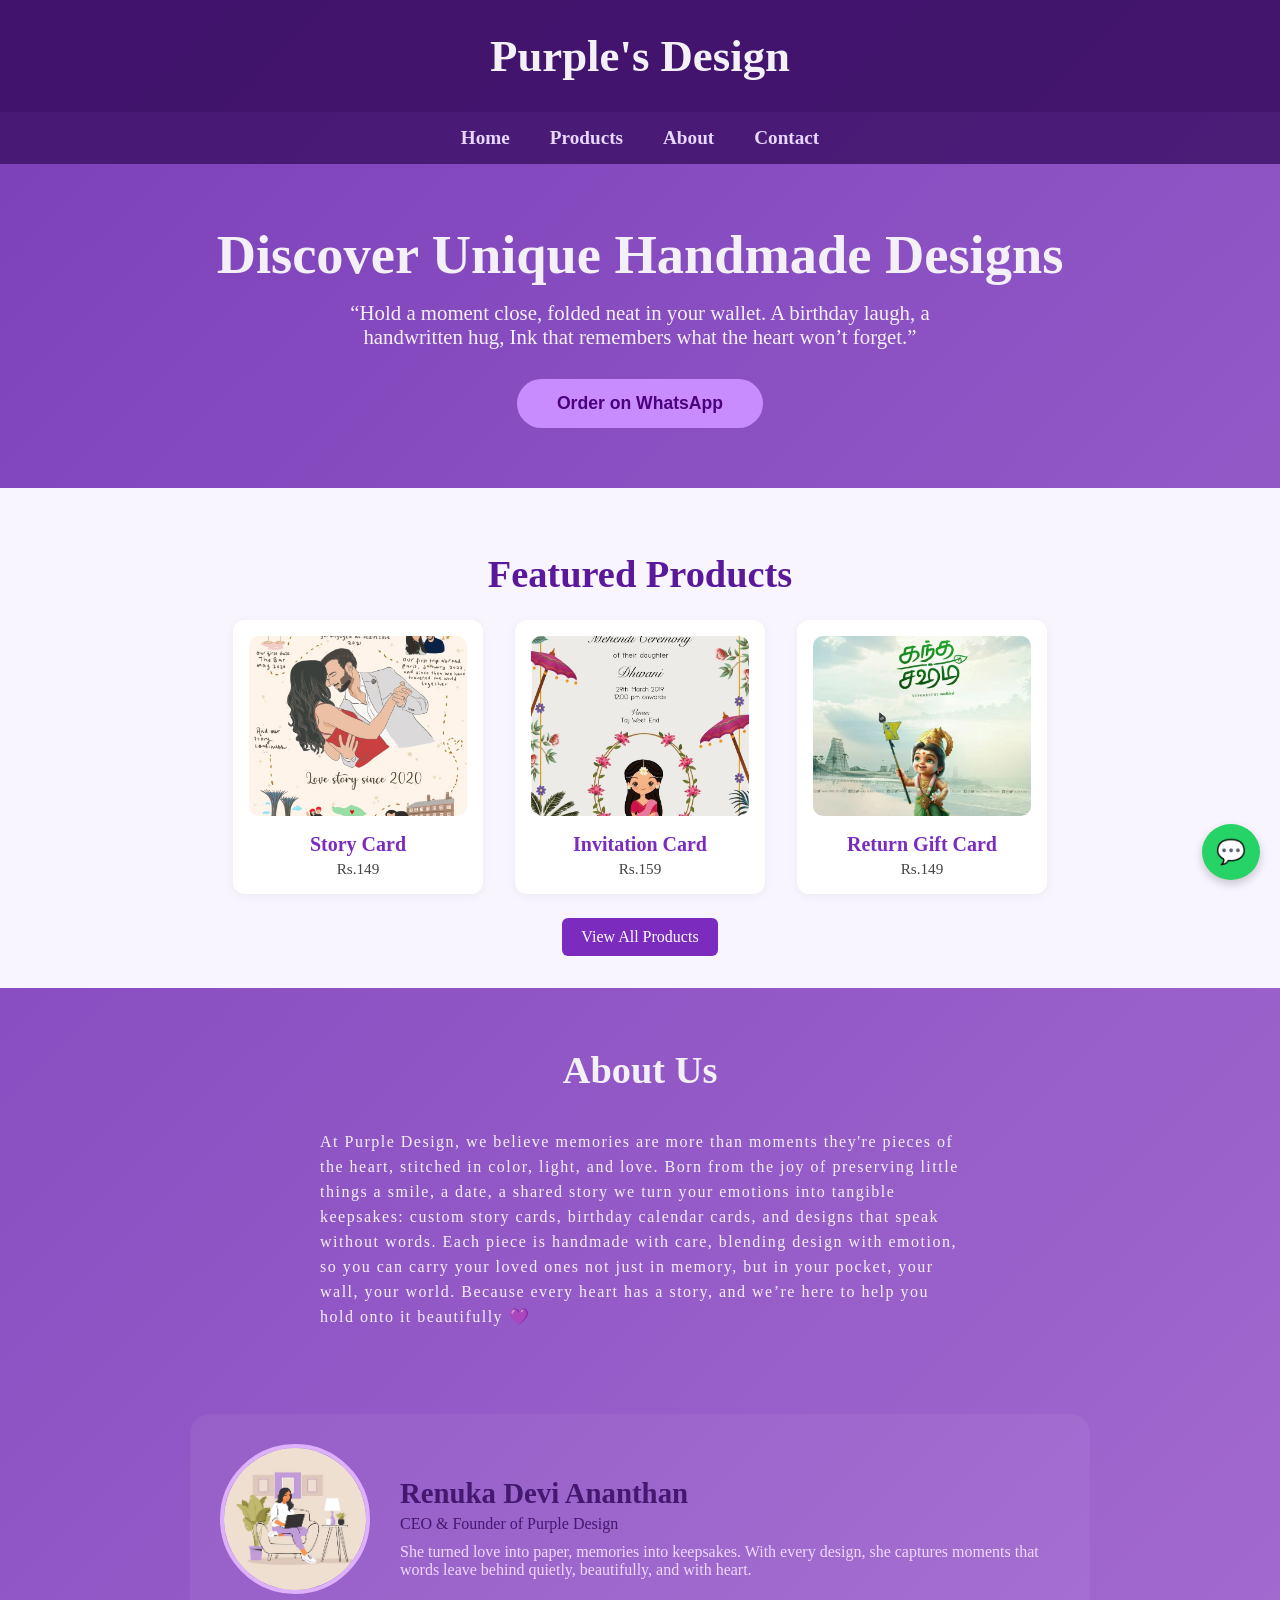
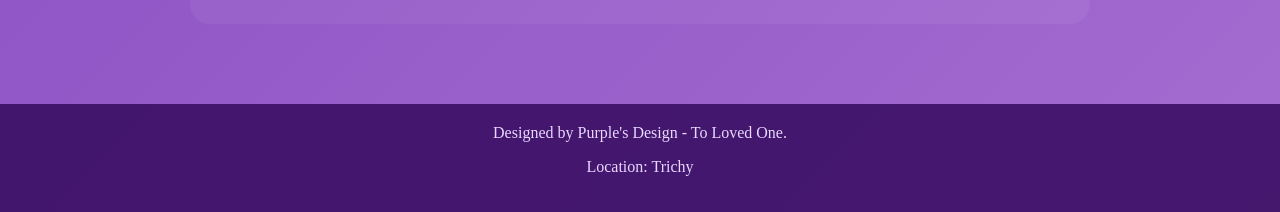
<file: index.html>
<!DOCTYPE html>
<html lang="en">
<head>
  <meta charset="UTF-8" />
  <meta name="viewport" content="width=device-width, initial-scale=1" />
  <title>Purple's Design - To Loved One</title>
  <link href="https://fonts.googleapis.com/css2?family=Poppins:wght@300;600&display=swap" rel="stylesheet" />
  <link rel="stylesheet" href="style.css" />
  <link rel="icon" href="logo.png" />
</head>
<body>
  <header>Purple's Design</header>
  <nav>
    <a href="#home">Home</a>
    <a href="product.html">Products</a>
    <a href="#about">About</a>
    <a href="#contact">Contact</a>
  </nav>
  <main>
    <section class="hero animate" id="home">
      <h1>Discover Unique Handmade Designs</h1>
      <p>“Hold a moment close, folded neat in your wallet.
A birthday laugh, a handwritten hug,
Ink that remembers what the heart won’t forget.”</p>
      <button onclick="window.location.href='https://wa.me/919876543210'">Order on WhatsApp</button>
    </section>
    <section class="home-products">
  <h2>Featured Products</h2>
  <div class="product-grid">
    <div class="product-card">
      <img src="story.jpg" alt="Story Card">
      <h3>Story Card</h3>
      <p>Rs.149</p>
    </div>
    <div class="product-card">
      <img src="haldi.jpg" alt="Calendar Wallet Card">
      <h3>Invitation Card</h3>
      <p>Rs.159</p>
    </div>
    <div class="product-card">
      <img src="return.jpg" alt="Mini Love Letters">
      <h3>Return Gift Card</h3>
      <p>Rs.149</p>
    </div>
  </div>
  <div class="view-more">
    <a href="product.html" class="btn-purple">View All Products</a>
  </div>
</section>

    <section id="about" class="animate">
      <h2>About Us</h2>
      <p>At Purple Design, we believe memories are more than moments
they're pieces of the heart, stitched in color, light, and love.

Born from the joy of preserving little things  a smile, a date, a shared story
we turn your emotions into tangible keepsakes:
custom story cards, birthday calendar cards, and designs that speak without words.

Each piece is handmade with care,
blending design with emotion,
so you can carry your loved ones not just in memory,
but in your pocket, your wall, your world.

Because every heart has a story,
and we’re here to help you hold onto it beautifully 💜</p>
    </section>
    <section id="founder" class="animate founder-section">
  <div class="founder-card">
    <img src="avatar2.jpg" alt="Founder" />
    <div class="founder-info">
      <h3 style="color: rgba(59, 15, 100, 0.9);">Renuka Devi Ananthan</h3>
      <p style="color: rgba(59, 15, 100, 0.9);">CEO & Founder of Purple Design</p>
      <p>She turned love into paper,
memories into keepsakes.
With every design,
she captures moments that words leave behind 
quietly, beautifully, and with heart.</p>
    </div>
  </div>
</section>

  </main>

  <a href="https://wa.me/919876543210" class="whatsapp-float" target="_blank" title="Chat on WhatsApp">💬</a>

  <footer>Designed by Purple's Design - To Loved One. <p>Location: Trichy</p></footer>

  <script>
    const observer = new IntersectionObserver((entries) => {
      entries.forEach(entry => {
        if (entry.isIntersecting) {
          entry.target.classList.add("show");
        }
      });
    });

    document.querySelectorAll('.animate').forEach(el => observer.observe(el));
  </script>
</body>
</html>
</file>
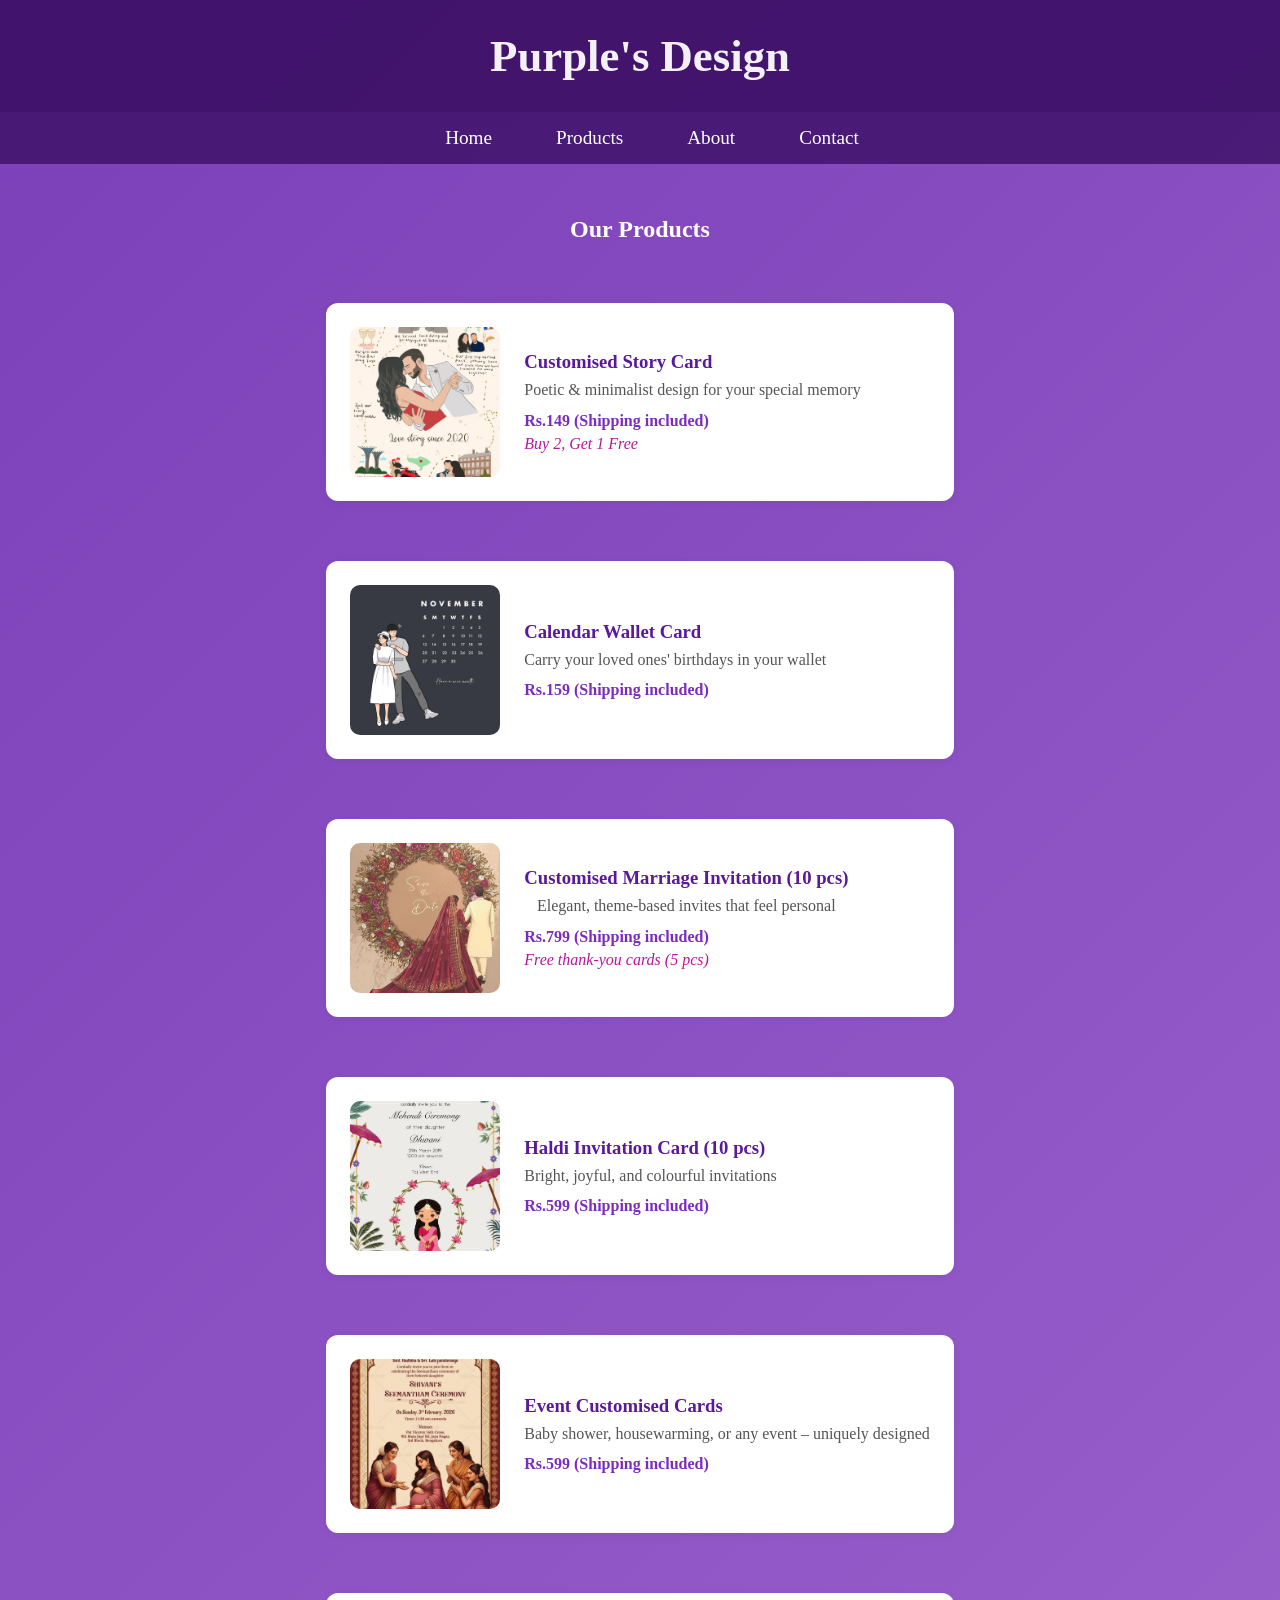
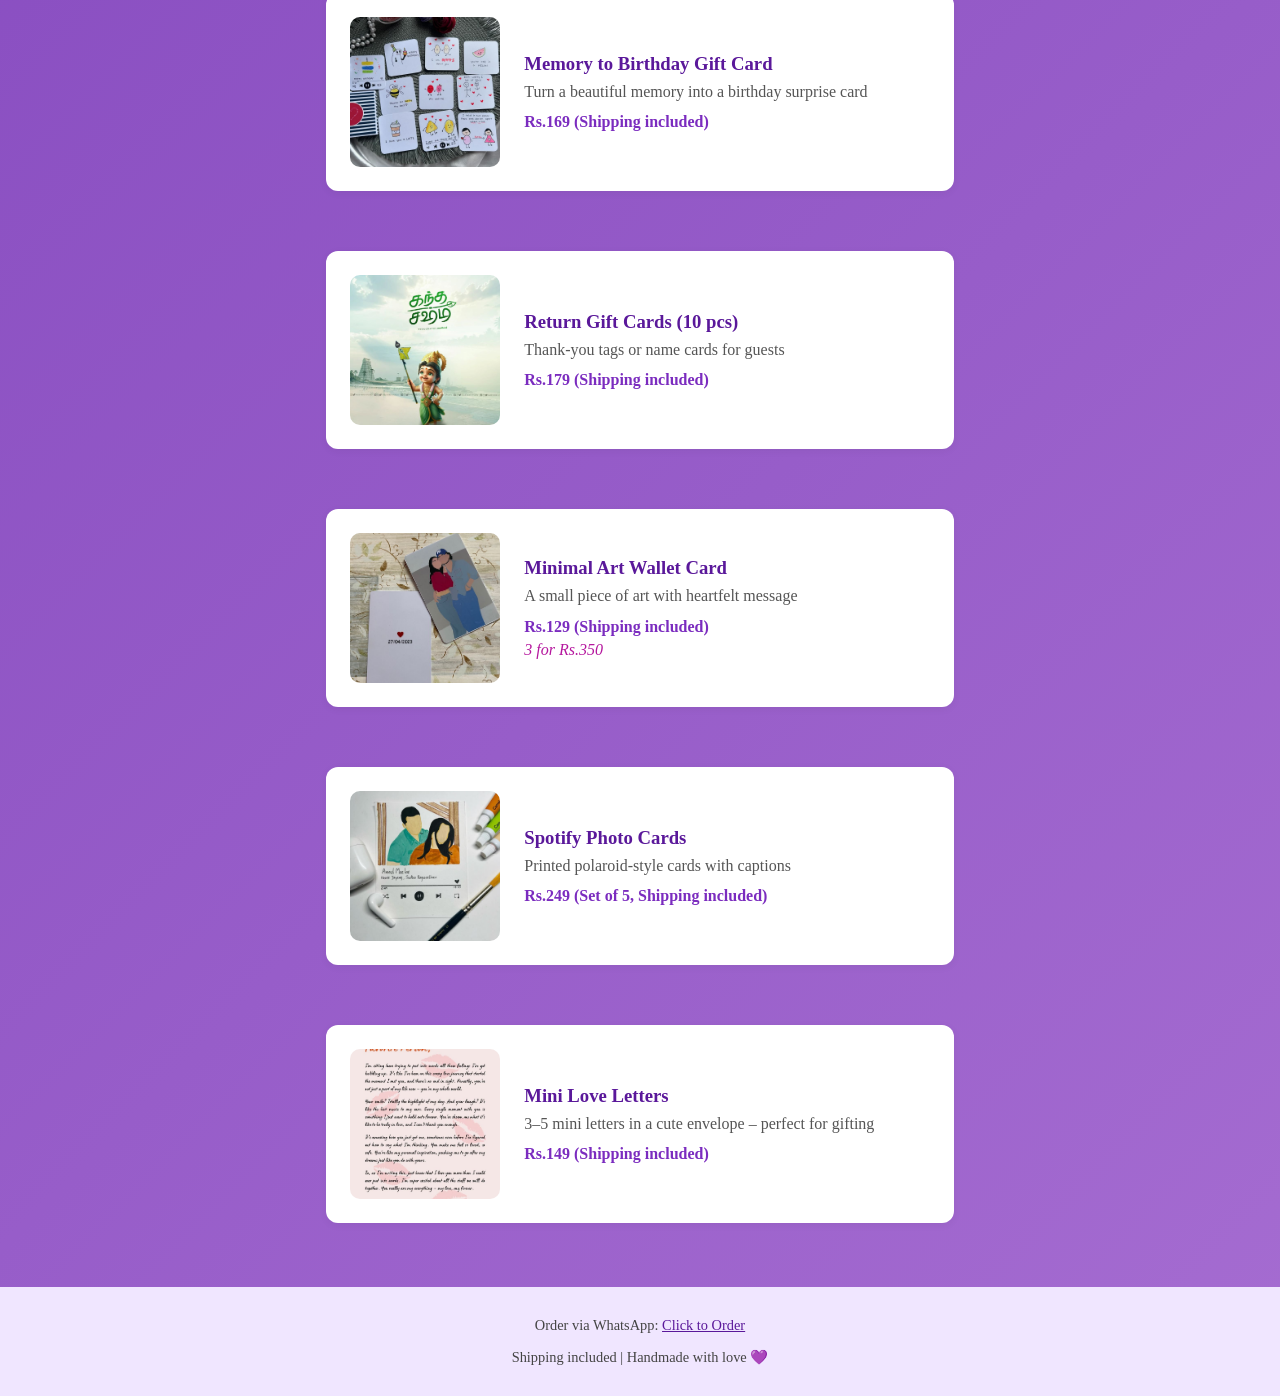
<file: product.html>
<!DOCTYPE html>
<html lang="en">
<head>
  <meta charset="UTF-8" />
  <meta name="viewport" content="width=device-width, initial-scale=1.0" />
  <title>Purple's Design - To Loved One</title>
  <link rel="stylesheet" href="style.css">
  <link rel="icon" href="logo.png" />
  <style>
header.header {
  background-color: #7b2cbf;
  color: white;
  padding: 1rem 2rem;
  display: flex;
  justify-content: space-between;
  align-items: center;
  flex-wrap: wrap;
}

header.header h1 {
  margin: 0;
  font-size: 1.8rem;
}

nav a {
  color: white;
  text-decoration: none;
  margin-left: 1.5rem;
  font-weight: 500;
  transition: opacity 0.3s;
}

nav a:hover,
nav a.active {
  opacity: 0.8;
  text-decoration: underline;
}

main.product-catalog {
  padding: 2rem;
  max-width: 1200px;
  margin: auto;
}

main.product-catalog h2 {
  text-align: center;
  margin-bottom: 2rem;
  color: white;
}

section.product {
  background-color: white;
  border-radius: 12px;
  box-shadow: 0 2px 8px rgba(0,0,0,0.05);
  margin-bottom: 2rem;
  padding: 1.5rem;
  display: flex;
  gap: 1.5rem;
  flex-wrap: wrap;
  align-items: center;
}

section.product img {
  width: 150px;
  height: 150px;
  object-fit: cover;
  border-radius: 10px;
}

section.product h3 {
  margin: 0 0 0.5rem;
  color: #5a189a;
}

section.product p {
  margin: 0.3rem 0;
  color: #555;
}

.price {
  display: inline-block;
  font-weight: bold;
  color: #7b2cbf;
  margin-top: 0.5rem;
}

.offer {
  display: block;
  margin-top: 0.3rem;
  color: #b5179e;
  font-style: italic;
}

footer.footer {
  text-align: center;
  background-color: #f0e6ff;
  padding: 1rem;
  font-size: 0.9rem;
  color: #444;
}

footer.footer a {
  color: #5a189a;
  text-decoration: underline;
}

  </style>
</head>
<body class="products-page">
  <header>Purple's Design</header>
  <nav>
    <a href="index.html">Home</a>
    <a href="product.html">Products</a>
    <a href="index.html">About</a>
    <a href="index.html">Contact</a>
  </nav>

  <main class="product-catalog">
    <h2>Our Products</h2>

    <section class="product">
      <img src="story.jpg" alt="Customised Story Card">
      <div>
        <h3>Customised Story Card</h3>
        <p>Poetic & minimalist design for your special memory</p>
        <span class="price">Rs.149 (Shipping included)</span>
        <span class="offer">Buy 2, Get 1 Free</span>
      </div>
    </section>

    <section class="product">
      <img src="calendar.jpg" alt="Calendar Wallet Card">
      <div>
        <h3>Calendar Wallet Card</h3>
        <p>Carry your loved ones' birthdays in your wallet</p>
        <span class="price">Rs.159 (Shipping included)</span>
      </div>
    </section>

    <section class="product">
      <img src="marriage.jpg" alt="Customised Marriage Invitation">
      <div>
        <h3>Customised Marriage Invitation (10 pcs)</h3>
        <p>Elegant, theme-based invites that feel personal</p>
        <span class="price">Rs.799 (Shipping included)</span>
        <span class="offer">Free thank-you cards (5 pcs)</span>
      </div>
    </section>

    <section class="product">
      <img src="haldi.jpg" alt="Haldi Invitation Card">
      <div>
        <h3>Haldi Invitation Card (10 pcs)</h3>
        <p>Bright, joyful, and colourful invitations</p>
        <span class="price">Rs.599 (Shipping included)</span>
      </div>
    </section>

    <section class="product">
      <img src="bby.jpg" alt="Event Customised Cards">
      <div>
        <h3>Event Customised Cards</h3>
        <p>Baby shower, housewarming, or any event – uniquely designed</p>
        <span class="price">Rs.599 (Shipping included)</span>
      </div>
    </section>

    <section class="product">
      <img src="memo.jpg" alt="Memory to Birthday Gift Card">
      <div>
        <h3>Memory to Birthday Gift Card</h3>
        <p>Turn a beautiful memory into a birthday surprise card</p>
        <span class="price">Rs.169 (Shipping included)</span>
      </div>
    </section>

    <section class="product">
      <img src="return.jpg" alt="Return Gift Cards">
      <div>
        <h3>Return Gift Cards (10 pcs)</h3>
        <p>Thank-you tags or name cards for guests</p>
        <span class="price">Rs.179 (Shipping included)</span>
      </div>
    </section>

    <section class="product">
      <img src="mini.jpg" alt="Minimal Art Wallet Card">
      <div>
        <h3>Minimal Art Wallet Card</h3>
        <p>A small piece of art with heartfelt message</p>
        <span class="price">Rs.129 (Shipping included)</span>
        <span class="offer">3 for Rs.350</span>
      </div>
    </section>

    <section class="product">
      <img src="photo.jpg" alt="Photo Cards">
      <div>
        <h3>Spotify Photo Cards</h3>
        <p>Printed polaroid-style cards with captions</p>
        <span class="price">Rs.249 (Set of 5, Shipping included)</span>
      </div>
    </section>

    <section class="product">
      <img src="letter.jpg" alt="Mini Love Letters">
      <div>
        <h3>Mini Love Letters</h3>
        <p>3–5 mini letters in a cute envelope – perfect for gifting</p>
        <span class="price">Rs.149 (Shipping included)</span>
      </div>
    </section>
  </main>

  <footer class="footer">
    <p>Order via WhatsApp: <a href="https://wa.me/919360783826">Click to Order</a></p>
    <p>Shipping included | Handmade with love 💜</p>
  </footer>
</body>
</html>
</file>
<file: style.css>
/* Basic Reset & Global Styles */
* {
  box-sizing: border-box;
}
body {
  margin: 0;
  font-family: Cambria, Cochin, Georgia, Times, 'Times New Roman', serif;
  background: linear-gradient(135deg, #7b3fb9, #a56cd1);
  color: #f3f0f7;
  min-height: 100vh;
  display: flex;
  flex-direction: column;
}

/* Header & Nav */
header {
  background: rgba(59, 15, 100, 0.9);
  text-align: center;
  padding: 30px 20px;
  font-size: 2.8rem;
  font-weight: 700;
}
nav {
  display: flex;
  justify-content: center;
  gap: 40px;
  background: rgba(59, 15, 100, 0.8);
  padding: 15px 0;
}
nav a {
  color: #e8d7ff;
  text-decoration: none;
  font-weight: 600;
  font-size: 1.2rem;
}

/* Hero Section */
.hero {
  text-align: center;
  margin-bottom: 60px;
}
.hero h1 {
  font-size: 3.4rem;
  margin-bottom: 15px;
}
.hero p {
  font-size: 1.3rem;
  max-width: 600px;
  margin: 0 auto;
}
.hero button {
  margin-top: 30px;
  background: #c98cff;
  border: none;
  padding: 14px 40px;
  border-radius: 50px;
  font-weight: 600;
  font-size: 1.1rem;
  cursor: pointer;
  color: #4b007d;
}

/* Product Cards */
.products {
  display: grid;
  grid-template-columns: repeat(auto-fit, minmax(280px, 1fr));
  gap: 30px;
}
.product-card {
  background: rgba(255, 255, 255, 0.1);
  border-radius: 15px;
  padding: 25px 20px;
  text-align: center;
}
.product-card img {
  width: 100%;
  border-radius: 12px;
}
.product-card h3 {
  color: #ddb1ff;
  font-size: 1.6rem;
}
.btn {
  background-color: rgba(59, 15, 100, 0.9);
  color: #ddb1ff;
  border: none;
  padding: 12px 28px;
  font-weight: 700;
  border-radius: 35px;
  cursor: pointer;
  font-size: 1rem;
  margin: 5px;
}
.btn-whatsapp {
  background: #25D366;
  color: white;
}

#about p{
  letter-spacing: 1.5px;
  line-height: 25px;
  text-align: left;
  padding: 5px;
}
.mail {
  text-align: left;
}
section {
  margin-top: 60px;
}
section h2 {
  text-align: center;
  font-size: 2.4rem;
}
section p {
  max-width: 650px;
  margin: 0 auto;
  text-align: center;
}
/* Founder Section Enhancement */
.founder-section {
  margin: 80px auto;
  max-width: 900px;
  background: rgba(255, 255, 255, 0.05);
  border-radius: 20px;
  padding: 30px;
}
.founder-card {
  display: flex;
  align-items: center;
  gap: 30px;
  flex-wrap: wrap;
}
.founder-card img {
  width: 150px;
  height: 150px;
  object-fit: cover;
  border-radius: 50%;
  border: 4px solid #ddb1ff;
}
.founder-info h3 {
  font-size: 1.8rem;
  color: #f3e8ff;
  margin-bottom: 5px;
}
.founder-info p {
  font-size: 1rem;
  color: #f0d9ff;
  margin-bottom: 10px;
  text-align: left;
}
.home-products {
  padding: 2rem;
  background-color: #f9f5ff;
  text-align: center;
}

.home-products h2 {
  color: #5a189a;
  margin-bottom: 1.5rem;
}

.product-grid {
  display: flex;
  justify-content: center;
  gap: 2rem;
  flex-wrap: wrap;
}

.product-card {
  background: white;
  padding: 1rem;
  border-radius: 12px;
  box-shadow: 0 2px 10px rgba(0, 0, 0, 0.05);
  width: 250px;
}

.product-card img {
  width: 100%;
  height: 180px;
  object-fit: cover;
  border-radius: 10px;
}

.product-card h3 {
  color: #7b2cbf;
  margin: 0.8rem 0 0.3rem;
  font-size: 20px;
}

.product-card p {
  color: #444;
  font-size: 0.95rem;
}

.view-more {
  margin-top: 1.5rem;
}

.btn-purple {
  display: inline-block;
  padding: 0.6rem 1.2rem;
  background-color: #7b2cbf;
  color: white;
  border-radius: 6px;
  text-decoration: none;
  font-weight: 500;
  transition: background 0.3s;
}

.btn-purple:hover {
  background-color: #5a189a;
}

/* Footer */
footer {
  background: rgba(59, 15, 100, 0.9);
  text-align: center;
  color: #e8d7ff;
  padding: 20px 10px;
}

/* Animation Styles */
.animate {
  opacity: 0;
  transform: translateY(50px);
  transition: all 1s ease;
}
.animate.show {
  opacity: 1;
  transform: translateY(0);
}

/* WhatsApp Floating Button */
.whatsapp-float {
  position: fixed;
  bottom: 20px;
  right: 20px;
  background: #25D366;
  color: white;
  font-size: 24px;
  padding: 14px;
  border-radius: 50%;
  text-align: center;
  text-decoration: none;
  box-shadow: 0 4px 10px rgba(0, 0, 0, 0.2);
  z-index: 999;
}
</file>
